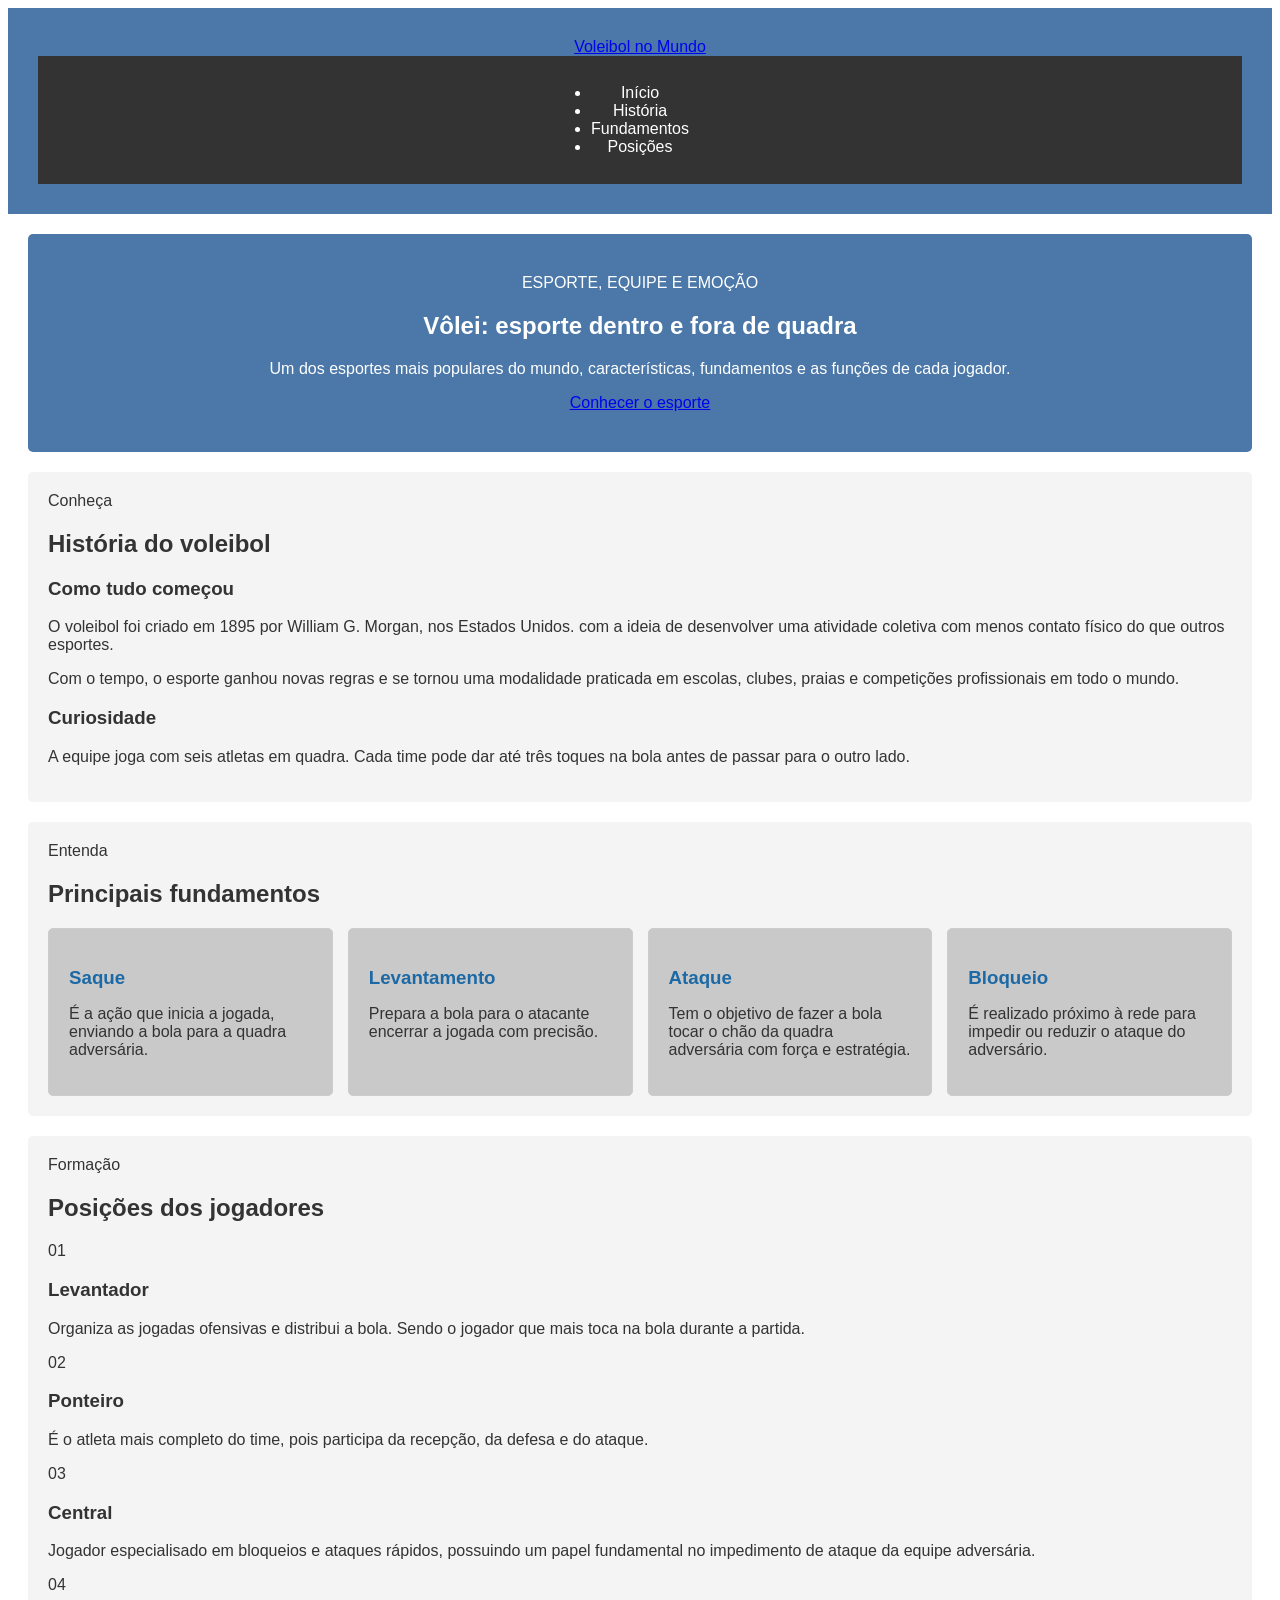
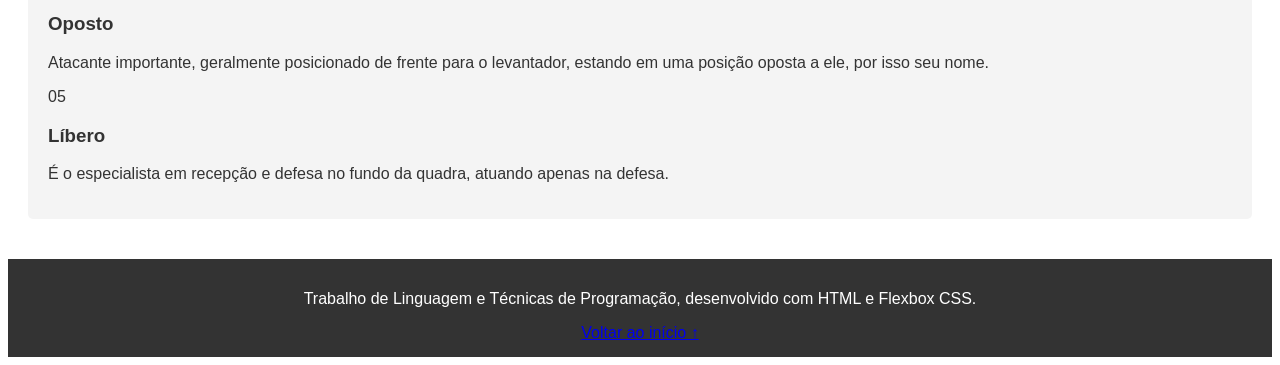
<file: index.html>
<!DOCTYPE html>
<html lang="pt-BR">
<head>
    <meta charset="UTF-8">
    <meta name="viewport" content="width=device-width, initial-scale=1.0">

    <meta
        name="description"
        content="Página informativa sobre voleibol criada com HTML e Flexbox CSS."
    >

    <title>Voleibol no Mundo</title>

    <link rel="stylesheet" href="style.css">
</head>

<body>
    <header class="cabecalho">
        <a href="#inicio" class="logo">Voleibol no Mundo</a>

        <nav aria-label="Navegação principal">
            <ul class="menu">
                <li><a href="#inicio">Início</a></li>
                <li><a href="#historia">História</a></li>
                <li><a href="#fundamentos">Fundamentos</a></li>
                <li><a href="#posicoes">Posições</a></li>
            </ul>
        </nav>
    </header>

    <main>
        <section class="banner" id="inicio">
            <div class="banner-conteudo">
                <span class="destaque">ESPORTE, EQUIPE E EMOÇÃO</span>

                <h1>Vôlei: esporte dentro e fora de quadra</h1>

                <p>
                    Um dos esportes mais populares do mundo,
                    características, fundamentos e as funções de cada jogador.
                </p>

                <a class="botao" href="#historia">Conhecer o esporte</a>
            </div>

            <div class="bola" aria-hidden="true">
              
            </div>
        </section>

        <section class="secao" id="historia">
            <div class="titulo-secao">
                <span>Conheça</span>
                <h2>História do voleibol</h2>
            </div>

            <div class="historia">
                <article class="historia-texto">
                    <h3>Como tudo começou</h3>

                    <p>
                        O voleibol foi criado em 1895 por William G. Morgan, nos
                        Estados Unidos. com a ideia de desenvolver uma atividade coletiva
                        com menos contato físico do que outros esportes.
                    </p>

                    <p>
                        Com o tempo, o esporte ganhou novas regras e se tornou uma
                        modalidade praticada em escolas, clubes, praias e competições
                        profissionais em todo o mundo.
                    </p>
                </article>

                <aside class="curiosidade">
                    <h3>Curiosidade</h3>

                    <p>
                        A equipe joga com seis atletas em quadra. Cada time pode dar
                        até três toques na bola antes de passar para o outro lado.
                    </p>
                </aside>
            </div>
        </section>

        <section class="secao secao-colorida" id="fundamentos">
            <div class="titulo-secao">
                <span>Entenda</span>
                <h2>Principais fundamentos</h2>
            </div>

            <div class="cards">
                <article class="card">
                    <h3>Saque</h3>
                    <p>
                        É a ação que inicia a jogada, enviando a bola para a
                        quadra adversária.
                    </p>
                </article>

                <article class="card">
                    <h3>Levantamento</h3>
                    <p>
                        Prepara a bola para o atacante encerrar a jogada com precisão.
                    </p>
                </article>

                <article class="card">
                    <h3>Ataque</h3>
                    <p>
                        Tem o objetivo de fazer a bola tocar o chão da quadra adversária com força
                        e estratégia.
                    </p>
                </article>

                <article class="card">
                    <h3>Bloqueio</h3>
                    <p>
                        É realizado próximo à rede para impedir ou reduzir o ataque
                        do adversário.
                    </p>
                </article>
            </div>
        </section>

        <section class="secao" id="posicoes">
            <div class="titulo-secao">
                <span>Formação</span>
                <h2>Posições dos jogadores</h2>
            </div>

            <div class="posicoes">
                <article class="posicao">
                    <span class="numero">01</span>
                    <div>
                        <h3>Levantador</h3>
                        <p>Organiza as jogadas ofensivas e distribui a bola. Sendo o jogador 
                            que mais toca na bola durante a partida.
                        </p>
                    </div>
                </article>

                <article class="posicao">
                    <span class="numero">02</span>
                    <div>
                        <h3>Ponteiro</h3>
                        <p>É o atleta mais completo do time, pois participa da recepção,
                            da defesa e do ataque.</p>
                    </div>
                </article>

                <article class="posicao">
                    <span class="numero">03</span>
                    <div>
                        <h3>Central</h3>
                        <p>Jogador especialisado em bloqueios e ataques rápidos, possuindo 
                            um papel fundamental no impedimento de ataque da equipe adversária.</p>
                    </div>
                </article>

                <article class="posicao">
                    <span class="numero">04</span>
                    <div>
                        <h3>Oposto</h3>
                        <p>Atacante importante, geralmente posicionado de frente para o levantador, 
                            estando em uma posição oposta a ele, por isso seu nome.</p>
                    </div>
                </article>

                <article class="posicao">
                    <span class="numero">05</span>
                    <div>
                        <h3>Líbero</h3>
                        <p>É o especialista em recepção e defesa no fundo da quadra, atuando apenas na defesa.</p>
                    </div>
                </article>
            </div>
        </section>
    </main>

    <footer class="rodape">
        <p>Trabalho de Linguagem e Técnicas de Programação, desenvolvido com HTML e Flexbox CSS.</p>
        <a href="#inicio">Voltar ao início ↑</a>
    </footer>
</body>
</html>
</file>
<file: style.css>
* {
    padding: 0;
    box-sizing: border-box;
}

body {
    font-family: Arial, sans-serif;
    background-color: #ffffff;
    color: #333;
}

header {
    background-color: #4b78a8;
    color: white;
    text-align: center;
    padding: 30px;
}

nav {
    display: flex;
    justify-content: center;
    background-color: #333;
    padding: 12px;
    gap: 25px;
}

nav a {
    color: white;
    text-decoration: none;
}

nav a:hover {
    color: #bcdcff;
}

main {
    display: flex;
    flex-direction: column;
    padding: 20px;
    gap: 20px;
}

.logo {
    width: 150px;
    height: auto;
    margin-bottom: 20px;
}

.conteudo {
    background-color: white;
    padding: 20px;
    border-radius: 5px;
}

.conteudo h2 {
    margin-bottom: 10px;
}

.cards {
    display: flex;
    justify-content: space-around;
    gap: 15px;
}

.card {
    background-color: rgb(201, 201, 201);
    padding: 20px;
    flex: 1;
    border: 1px solid #ccc;
    border-radius: 5px;
}

.card h3 {
    margin-bottom: 10px;
    color: #1C69A5;
}

footer {
    background-color: #333;
    color: white;
    text-align: center;
    padding: 15px;
    margin-top: 20px;
}

.secao {
    background-color: #f4f4f4;
    padding: 20px;
    border-radius: 5px;
}

.banner {
    background-color: #4b78a8;
    color: white;
    text-align: center;
    padding: 40px 20px;
    border-radius: 5px;
}

@media (max-width: 768px) {
    nav {
        flex-direction: column;
        align-items: center;
        gap: 12px;
    }

    .cards {
        flex-direction: column;
    }
}
</file>
